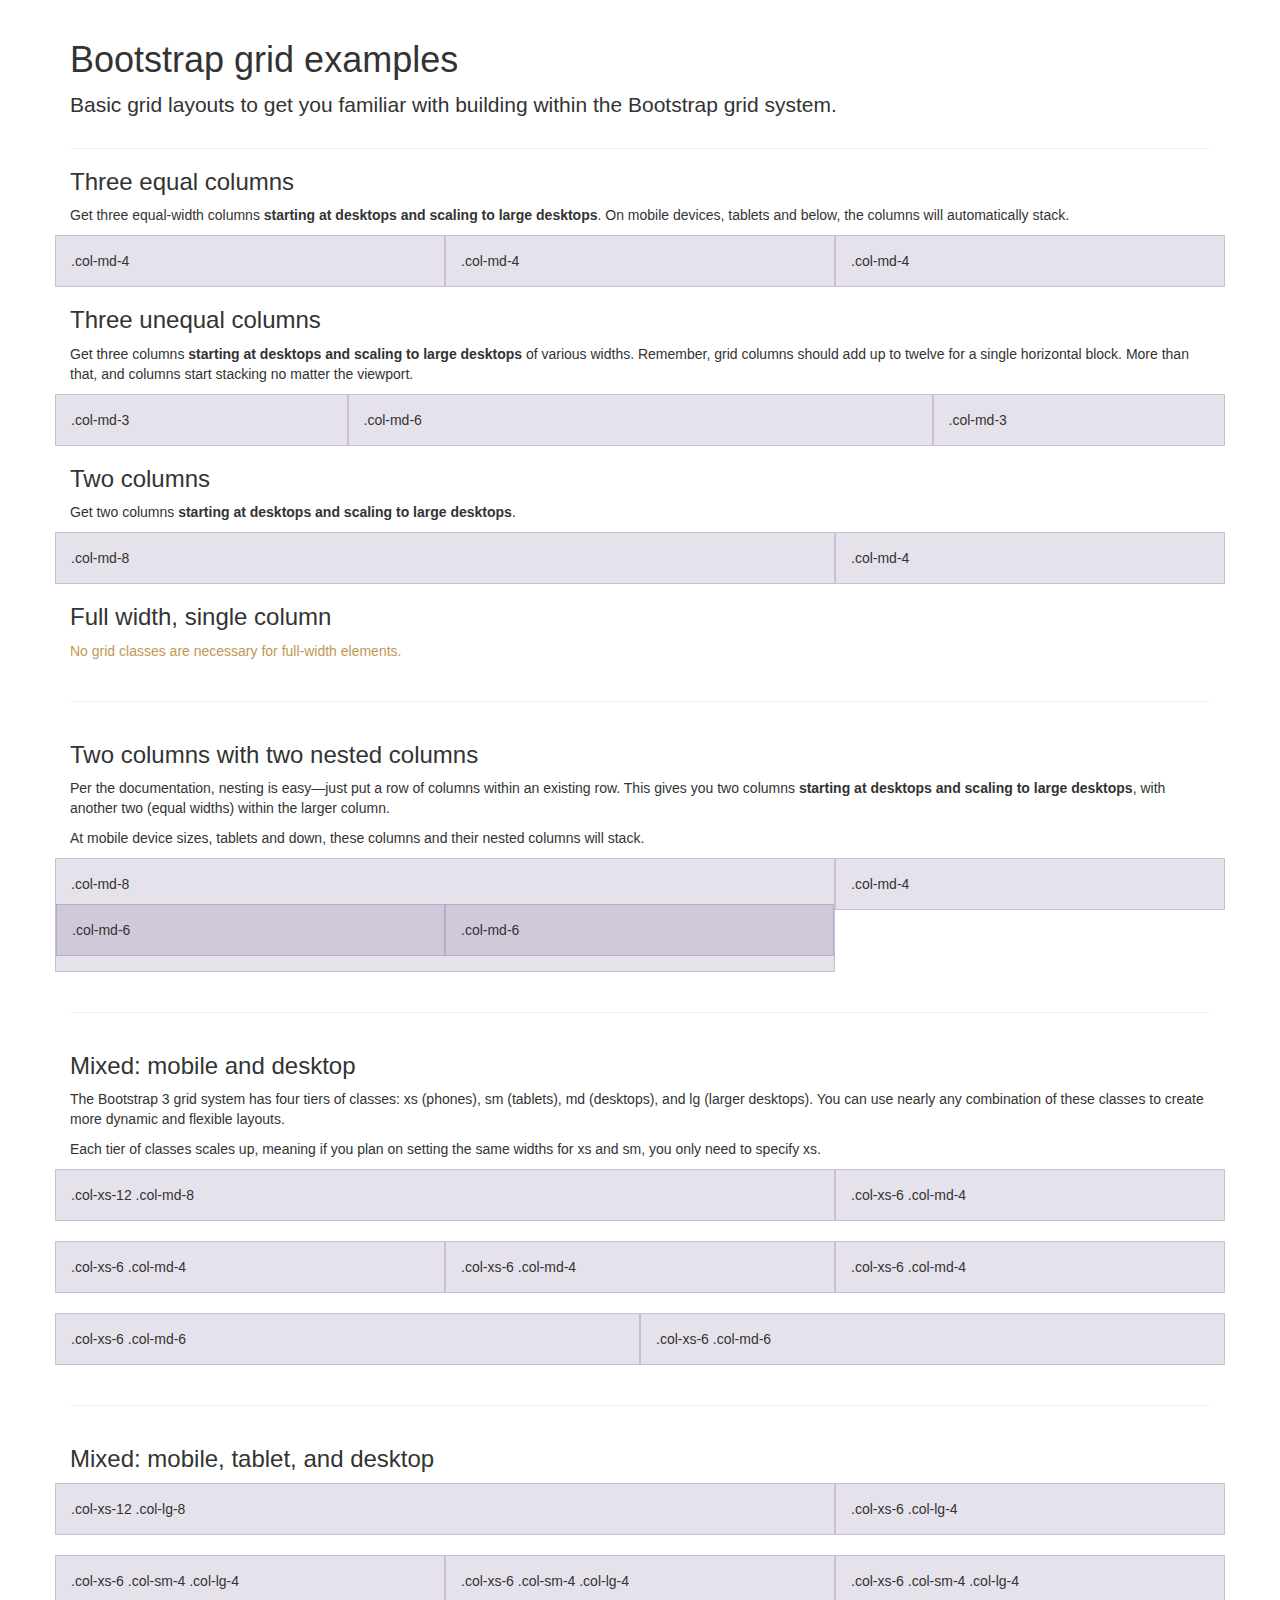
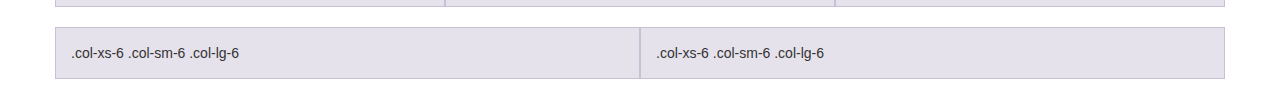
<file: src/vendor/bootstrap-3.0.0/examples/grid/index.html>
<!DOCTYPE html>
<html lang="en">
  <head>
    <meta charset="utf-8">
    <meta name="viewport" content="width=device-width, initial-scale=1.0">
    <meta name="description" content="">
    <meta name="author" content="">
    <link rel="shortcut icon" href="../../assets/ico/favicon.png">

    <title>Grid Template for Bootstrap</title>

    <!-- Bootstrap core CSS -->
    <link href="../../dist/css/bootstrap.css" rel="stylesheet">

    <!-- Custom styles for this template -->
    <link href="grid.css" rel="stylesheet">

    <!-- HTML5 shim and Respond.js IE8 support of HTML5 elements and media queries -->
    <!--[if lt IE 9]>
      <script src="../../assets/js/html5shiv.js"></script>
      <script src="../../assets/js/respond.min.js"></script>
    <![endif]-->
  </head>

  <body>
    <div class="container">

      <div class="page-header">
        <h1>Bootstrap grid examples</h1>
        <p class="lead">Basic grid layouts to get you familiar with building within the Bootstrap grid system.</p>
      </div>

      <h3>Three equal columns</h3>
      <p>Get three equal-width columns <strong>starting at desktops and scaling to large desktops</strong>. On mobile devices, tablets and below, the columns will automatically stack.</p>
      <div class="row">
        <div class="col-md-4">.col-md-4</div>
        <div class="col-md-4">.col-md-4</div>
        <div class="col-md-4">.col-md-4</div>
      </div>

      <h3>Three unequal columns</h3>
      <p>Get three columns <strong>starting at desktops and scaling to large desktops</strong> of various widths. Remember, grid columns should add up to twelve for a single horizontal block. More than that, and columns start stacking no matter the viewport.</p>
      <div class="row">
        <div class="col-md-3">.col-md-3</div>
        <div class="col-md-6">.col-md-6</div>
        <div class="col-md-3">.col-md-3</div>
      </div>

      <h3>Two columns</h3>
      <p>Get two columns <strong>starting at desktops and scaling to large desktops</strong>.</p>
      <div class="row">
        <div class="col-md-8">.col-md-8</div>
        <div class="col-md-4">.col-md-4</div>
      </div>

      <h3>Full width, single column</h3>
      <p class="text-warning">No grid classes are necessary for full-width elements.</p>

      <hr>

      <h3>Two columns with two nested columns</h3>
      <p>Per the documentation, nesting is easy—just put a row of columns within an existing row. This gives you two columns <strong>starting at desktops and scaling to large desktops</strong>, with another two (equal widths) within the larger column.</p>
      <p>At mobile device sizes, tablets and down, these columns and their nested columns will stack.</p>
      <div class="row">
        <div class="col-md-8">
          .col-md-8
          <div class="row">
            <div class="col-md-6">.col-md-6</div>
            <div class="col-md-6">.col-md-6</div>
          </div>
        </div>
        <div class="col-md-4">.col-md-4</div>
      </div>

      <hr>

      <h3>Mixed: mobile and desktop</h3>
      <p>The Bootstrap 3 grid system has four tiers of classes: xs (phones), sm (tablets), md (desktops), and lg (larger desktops). You can use nearly any combination of these classes to create more dynamic and flexible layouts.</p>
      <p>Each tier of classes scales up, meaning if you plan on setting the same widths for xs and sm, you only need to specify xs.</p>
      <div class="row">
        <div class="col-xs-12 col-md-8">.col-xs-12 .col-md-8</div>
        <div class="col-xs-6 col-md-4">.col-xs-6 .col-md-4</div>
      </div>
      <div class="row">
        <div class="col-xs-6 col-md-4">.col-xs-6 .col-md-4</div>
        <div class="col-xs-6 col-md-4">.col-xs-6 .col-md-4</div>
        <div class="col-xs-6 col-md-4">.col-xs-6 .col-md-4</div>
      </div>
      <div class="row">
        <div class="col-xs-6 col-md-6">.col-xs-6 .col-md-6</div>
        <div class="col-xs-6 col-md-6">.col-xs-6 .col-md-6</div>
      </div>

      <hr>

      <h3>Mixed: mobile, tablet, and desktop</h3>
      <p></p>
      <div class="row">
        <div class="col-xs-12 col-sm-8 col-lg-8">.col-xs-12 .col-lg-8</div>
        <div class="col-xs-6 col-sm-4 col-lg-4">.col-xs-6 .col-lg-4</div>
      </div>
      <div class="row">
        <div class="col-xs-6 col-sm-4 col-lg-4">.col-xs-6 .col-sm-4 .col-lg-4</div>
        <div class="col-xs-6 col-sm-4 col-lg-4">.col-xs-6 .col-sm-4 .col-lg-4</div>
        <div class="col-xs-6 col-sm-4 col-lg-4">.col-xs-6 .col-sm-4 .col-lg-4</div>
      </div>
      <div class="row">
        <div class="col-xs-6 col-sm-6 col-lg-6">.col-xs-6 .col-sm-6 .col-lg-6</div>
        <div class="col-xs-6 col-sm-6 col-lg-6">.col-xs-6 .col-sm-6 .col-lg-6</div>
      </div>

    </div> <!-- /container -->


    <!-- Bootstrap core JavaScript
    ================================================== -->
    <!-- Placed at the end of the document so the pages load faster -->
  </body>
</html>
</file>
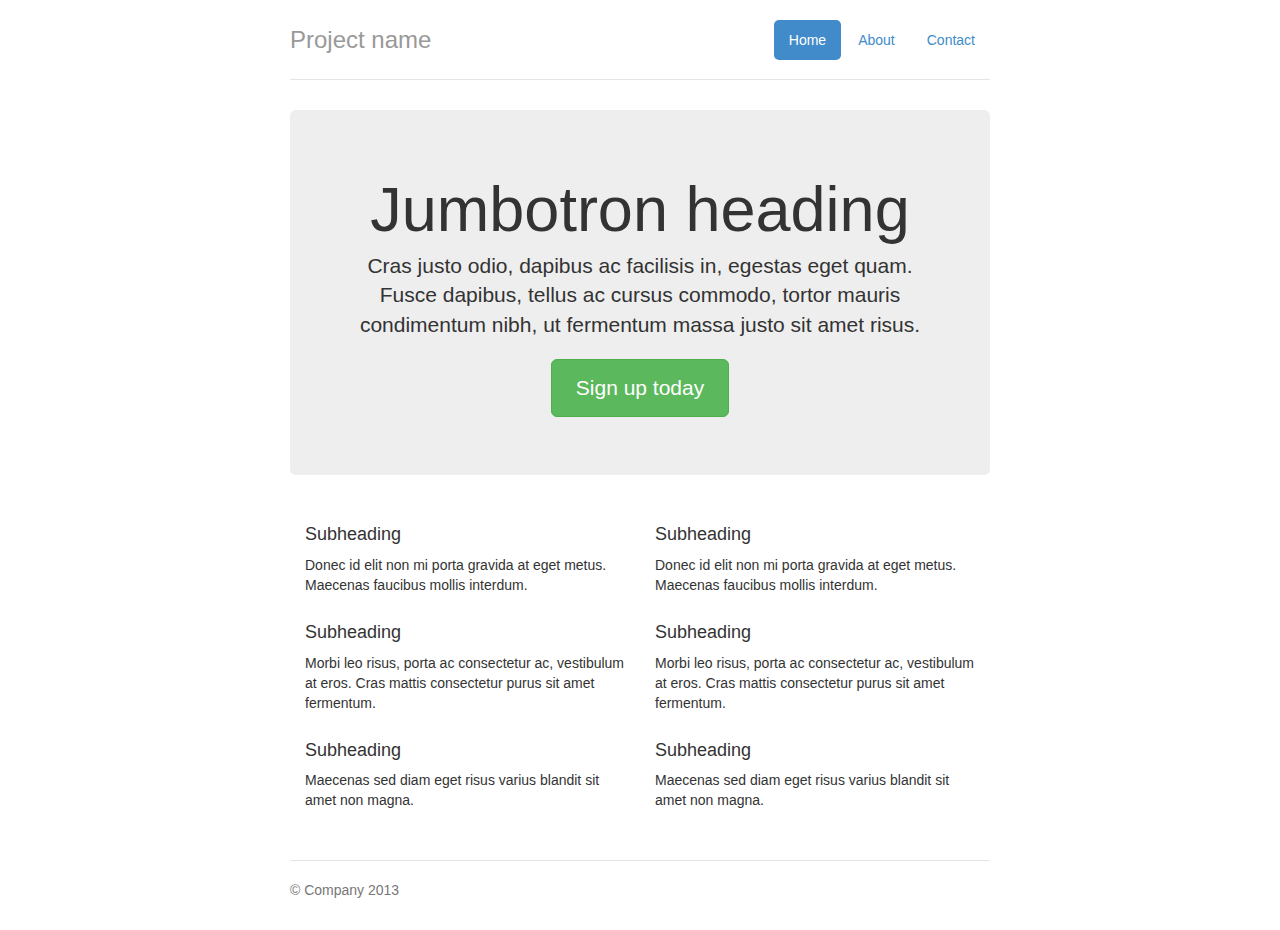
<file: src/vendor/bootstrap-3.0.0/examples/jumbotron-narrow/index.html>
<!DOCTYPE html>
<html lang="en">
  <head>
    <meta charset="utf-8">
    <meta name="viewport" content="width=device-width, initial-scale=1.0">
    <meta name="description" content="">
    <meta name="author" content="">
    <link rel="shortcut icon" href="../../assets/ico/favicon.png">

    <title>Narrow Jumbotron Template for Bootstrap</title>

    <!-- Bootstrap core CSS -->
    <link href="../../dist/css/bootstrap.css" rel="stylesheet">

    <!-- Custom styles for this template -->
    <link href="jumbotron-narrow.css" rel="stylesheet">

    <!-- HTML5 shim and Respond.js IE8 support of HTML5 elements and media queries -->
    <!--[if lt IE 9]>
      <script src="../../assets/js/html5shiv.js"></script>
      <script src="../../assets/js/respond.min.js"></script>
    <![endif]-->
  </head>

  <body>

    <div class="container">
      <div class="header">
        <ul class="nav nav-pills pull-right">
          <li class="active"><a href="#">Home</a></li>
          <li><a href="#">About</a></li>
          <li><a href="#">Contact</a></li>
        </ul>
        <h3 class="text-muted">Project name</h3>
      </div>

      <div class="jumbotron">
        <h1>Jumbotron heading</h1>
        <p class="lead">Cras justo odio, dapibus ac facilisis in, egestas eget quam. Fusce dapibus, tellus ac cursus commodo, tortor mauris condimentum nibh, ut fermentum massa justo sit amet risus.</p>
        <p><a class="btn btn-lg btn-success" href="#">Sign up today</a></p>
      </div>

      <div class="row marketing">
        <div class="col-lg-6">
          <h4>Subheading</h4>
          <p>Donec id elit non mi porta gravida at eget metus. Maecenas faucibus mollis interdum.</p>

          <h4>Subheading</h4>
          <p>Morbi leo risus, porta ac consectetur ac, vestibulum at eros. Cras mattis consectetur purus sit amet fermentum.</p>

          <h4>Subheading</h4>
          <p>Maecenas sed diam eget risus varius blandit sit amet non magna.</p>
        </div>

        <div class="col-lg-6">
          <h4>Subheading</h4>
          <p>Donec id elit non mi porta gravida at eget metus. Maecenas faucibus mollis interdum.</p>

          <h4>Subheading</h4>
          <p>Morbi leo risus, porta ac consectetur ac, vestibulum at eros. Cras mattis consectetur purus sit amet fermentum.</p>

          <h4>Subheading</h4>
          <p>Maecenas sed diam eget risus varius blandit sit amet non magna.</p>
        </div>
      </div>

      <div class="footer">
        <p>&copy; Company 2013</p>
      </div>

    </div> <!-- /container -->


    <!-- Bootstrap core JavaScript
    ================================================== -->
    <!-- Placed at the end of the document so the pages load faster -->
  </body>
</html>
</file>
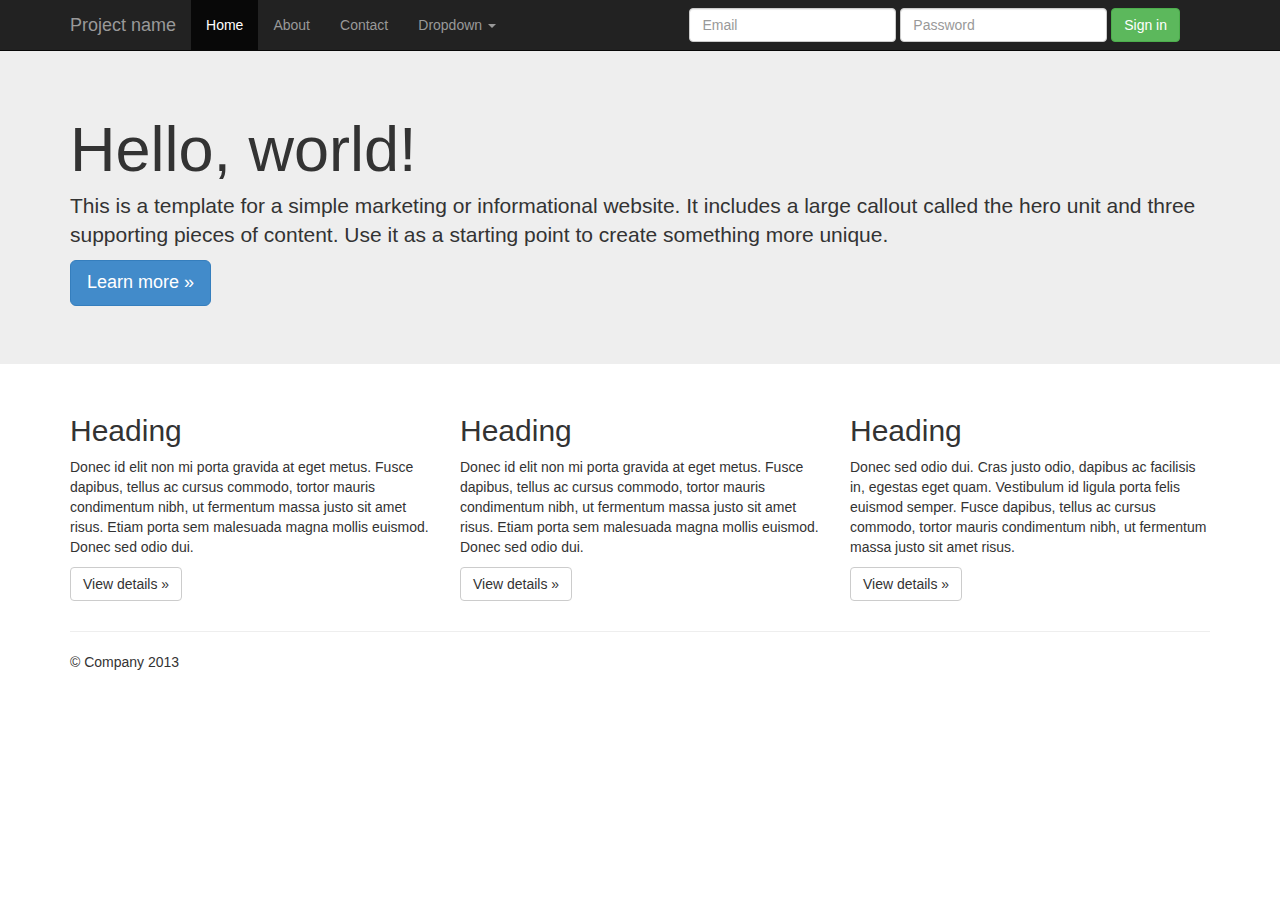
<file: src/vendor/bootstrap-3.0.0/examples/jumbotron/index.html>
<!DOCTYPE html>
<html lang="en">
  <head>
    <meta charset="utf-8">
    <meta name="viewport" content="width=device-width, initial-scale=1.0">
    <meta name="description" content="">
    <meta name="author" content="">
    <link rel="shortcut icon" href="../../assets/ico/favicon.png">

    <title>Jumbotron Template for Bootstrap</title>

    <!-- Bootstrap core CSS -->
    <link href="../../dist/css/bootstrap.css" rel="stylesheet">

    <!-- Custom styles for this template -->
    <link href="jumbotron.css" rel="stylesheet">

    <!-- HTML5 shim and Respond.js IE8 support of HTML5 elements and media queries -->
    <!--[if lt IE 9]>
      <script src="../../assets/js/html5shiv.js"></script>
      <script src="../../assets/js/respond.min.js"></script>
    <![endif]-->
  </head>

  <body>

    <div class="navbar navbar-inverse navbar-fixed-top">
      <div class="container">
        <div class="navbar-header">
          <button type="button" class="navbar-toggle" data-toggle="collapse" data-target=".navbar-collapse">
            <span class="icon-bar"></span>
            <span class="icon-bar"></span>
            <span class="icon-bar"></span>
          </button>
          <a class="navbar-brand" href="#">Project name</a>
        </div>
        <div class="navbar-collapse collapse">
          <ul class="nav navbar-nav">
            <li class="active"><a href="#">Home</a></li>
            <li><a href="#about">About</a></li>
            <li><a href="#contact">Contact</a></li>
            <li class="dropdown">
              <a href="#" class="dropdown-toggle" data-toggle="dropdown">Dropdown <b class="caret"></b></a>
              <ul class="dropdown-menu">
                <li><a href="#">Action</a></li>
                <li><a href="#">Another action</a></li>
                <li><a href="#">Something else here</a></li>
                <li class="divider"></li>
                <li class="dropdown-header">Nav header</li>
                <li><a href="#">Separated link</a></li>
                <li><a href="#">One more separated link</a></li>
              </ul>
            </li>
          </ul>
          <form class="navbar-form navbar-right">
            <div class="form-group">
              <input type="text" placeholder="Email" class="form-control">
            </div>
            <div class="form-group">
              <input type="password" placeholder="Password" class="form-control">
            </div>
            <button type="submit" class="btn btn-success">Sign in</button>
          </form>
        </div><!--/.navbar-collapse -->
      </div>
    </div>

    <!-- Main jumbotron for a primary marketing message or call to action -->
    <div class="jumbotron">
      <div class="container">
        <h1>Hello, world!</h1>
        <p>This is a template for a simple marketing or informational website. It includes a large callout called the hero unit and three supporting pieces of content. Use it as a starting point to create something more unique.</p>
        <p><a class="btn btn-primary btn-lg">Learn more &raquo;</a></p>
      </div>
    </div>

    <div class="container">
      <!-- Example row of columns -->
      <div class="row">
        <div class="col-lg-4">
          <h2>Heading</h2>
          <p>Donec id elit non mi porta gravida at eget metus. Fusce dapibus, tellus ac cursus commodo, tortor mauris condimentum nibh, ut fermentum massa justo sit amet risus. Etiam porta sem malesuada magna mollis euismod. Donec sed odio dui. </p>
          <p><a class="btn btn-default" href="#">View details &raquo;</a></p>
        </div>
        <div class="col-lg-4">
          <h2>Heading</h2>
          <p>Donec id elit non mi porta gravida at eget metus. Fusce dapibus, tellus ac cursus commodo, tortor mauris condimentum nibh, ut fermentum massa justo sit amet risus. Etiam porta sem malesuada magna mollis euismod. Donec sed odio dui. </p>
          <p><a class="btn btn-default" href="#">View details &raquo;</a></p>
       </div>
        <div class="col-lg-4">
          <h2>Heading</h2>
          <p>Donec sed odio dui. Cras justo odio, dapibus ac facilisis in, egestas eget quam. Vestibulum id ligula porta felis euismod semper. Fusce dapibus, tellus ac cursus commodo, tortor mauris condimentum nibh, ut fermentum massa justo sit amet risus.</p>
          <p><a class="btn btn-default" href="#">View details &raquo;</a></p>
        </div>
      </div>

      <hr>

      <footer>
        <p>&copy; Company 2013</p>
      </footer>
    </div> <!-- /container -->


    <!-- Bootstrap core JavaScript
    ================================================== -->
    <!-- Placed at the end of the document so the pages load faster -->
    <script src="../../assets/js/jquery.js"></script>
    <script src="../../dist/js/bootstrap.min.js"></script>
  </body>
</html>
</file>
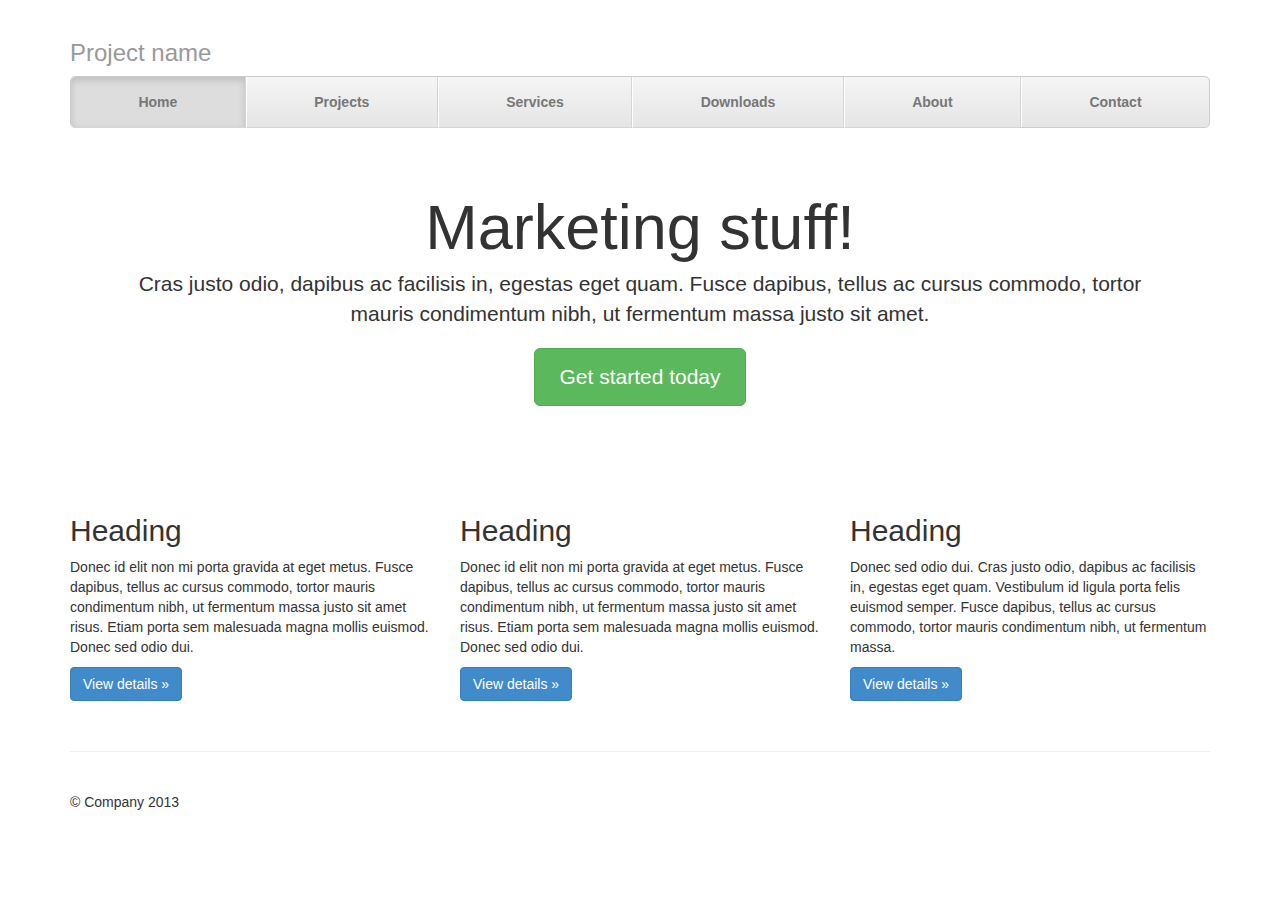
<file: src/vendor/bootstrap-3.0.0/examples/justified-nav/index.html>
<!DOCTYPE html>
<html lang="en">
  <head>
    <meta charset="utf-8">
    <meta name="viewport" content="width=device-width, initial-scale=1.0">
    <meta name="description" content="">
    <meta name="author" content="">
    <link rel="shortcut icon" href="../../assets/ico/favicon.png">

    <title>Justified Nav Template for Bootstrap</title>

    <!-- Bootstrap core CSS -->
    <link href="../../dist/css/bootstrap.css" rel="stylesheet">

    <!-- Custom styles for this template -->
    <link href="justified-nav.css" rel="stylesheet">

    <!-- HTML5 shim and Respond.js IE8 support of HTML5 elements and media queries -->
    <!--[if lt IE 9]>
      <script src="../../assets/js/html5shiv.js"></script>
      <script src="../../assets/js/respond.min.js"></script>
    <![endif]-->
  </head>

  <body>

    <div class="container">

      <div class="masthead">
        <h3 class="text-muted">Project name</h3>
        <ul class="nav nav-justified">
          <li class="active"><a href="#">Home</a></li>
          <li><a href="#">Projects</a></li>
          <li><a href="#">Services</a></li>
          <li><a href="#">Downloads</a></li>
          <li><a href="#">About</a></li>
          <li><a href="#">Contact</a></li>
        </ul>
      </div>

      <!-- Jumbotron -->
      <div class="jumbotron">
        <h1>Marketing stuff!</h1>
        <p class="lead">Cras justo odio, dapibus ac facilisis in, egestas eget quam. Fusce dapibus, tellus ac cursus commodo, tortor mauris condimentum nibh, ut fermentum massa justo sit amet.</p>
        <p><a class="btn btn-lg btn-success" href="#">Get started today</a></p>
      </div>

      <!-- Example row of columns -->
      <div class="row">
        <div class="col-lg-4">
          <h2>Heading</h2>
          <p>Donec id elit non mi porta gravida at eget metus. Fusce dapibus, tellus ac cursus commodo, tortor mauris condimentum nibh, ut fermentum massa justo sit amet risus. Etiam porta sem malesuada magna mollis euismod. Donec sed odio dui. </p>
          <p><a class="btn btn-primary" href="#">View details &raquo;</a></p>
        </div>
        <div class="col-lg-4">
          <h2>Heading</h2>
          <p>Donec id elit non mi porta gravida at eget metus. Fusce dapibus, tellus ac cursus commodo, tortor mauris condimentum nibh, ut fermentum massa justo sit amet risus. Etiam porta sem malesuada magna mollis euismod. Donec sed odio dui. </p>
          <p><a class="btn btn-primary" href="#">View details &raquo;</a></p>
       </div>
        <div class="col-lg-4">
          <h2>Heading</h2>
          <p>Donec sed odio dui. Cras justo odio, dapibus ac facilisis in, egestas eget quam. Vestibulum id ligula porta felis euismod semper. Fusce dapibus, tellus ac cursus commodo, tortor mauris condimentum nibh, ut fermentum massa.</p>
          <p><a class="btn btn-primary" href="#">View details &raquo;</a></p>
        </div>
      </div>

      <!-- Site footer -->
      <div class="footer">
        <p>&copy; Company 2013</p>
      </div>

    </div> <!-- /container -->


    <!-- Bootstrap core JavaScript
    ================================================== -->
    <!-- Placed at the end of the document so the pages load faster -->
  </body>
</html>
</file>
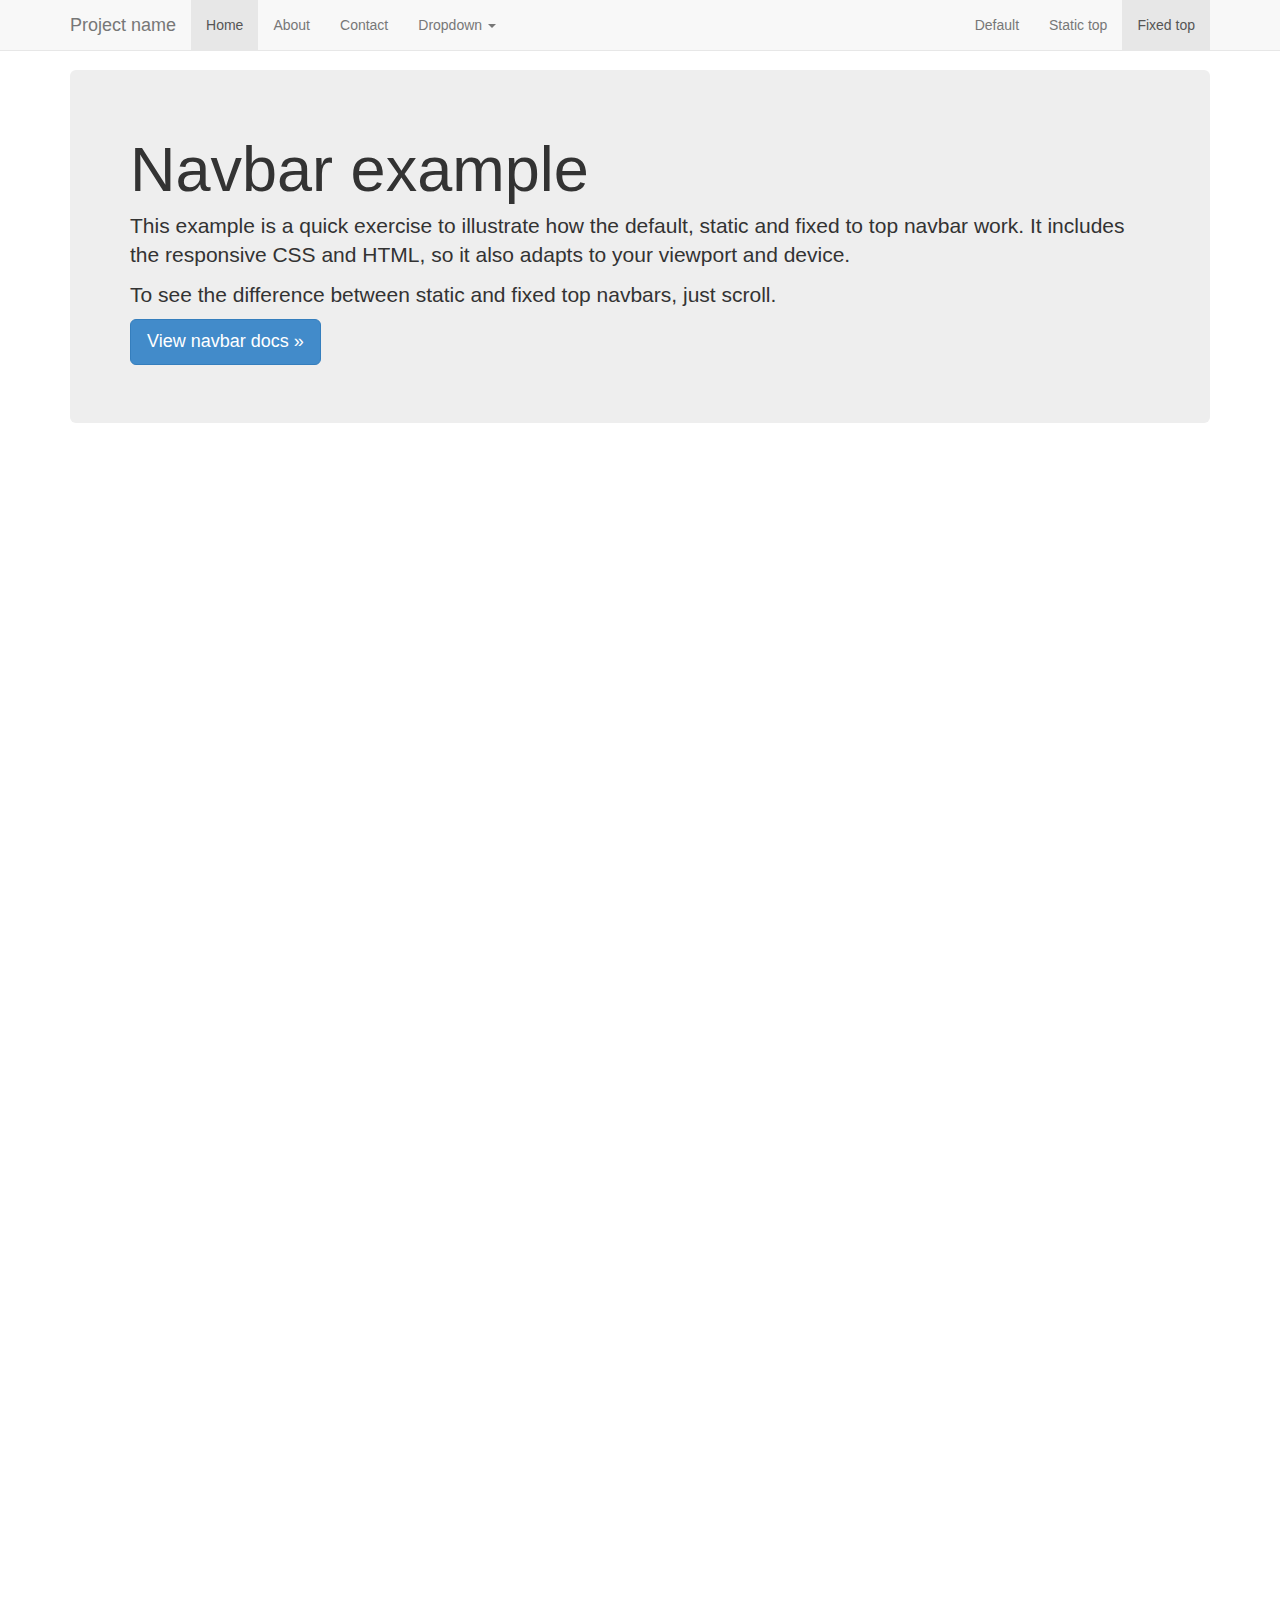
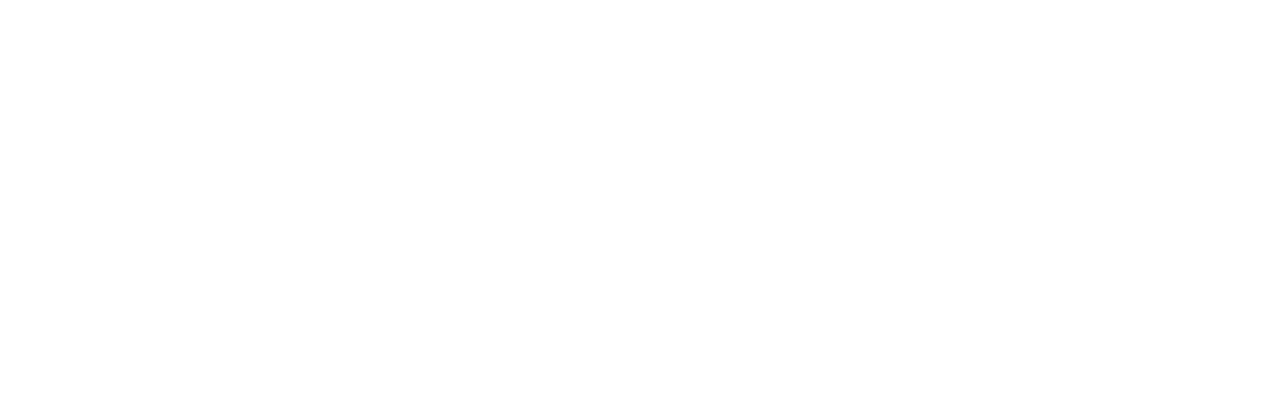
<file: src/vendor/bootstrap-3.0.0/examples/navbar-fixed-top/index.html>
<!DOCTYPE html>
<html lang="en">
  <head>
    <meta charset="utf-8">
    <meta name="viewport" content="width=device-width, initial-scale=1.0">
    <meta name="description" content="">
    <meta name="author" content="">
    <link rel="shortcut icon" href="../../assets/ico/favicon.png">

    <title>Fixed Top Navbar Example for Bootstrap</title>

    <!-- Bootstrap core CSS -->
    <link href="../../dist/css/bootstrap.css" rel="stylesheet">

    <!-- Custom styles for this template -->
    <link href="navbar-fixed-top.css" rel="stylesheet">

    <!-- HTML5 shim and Respond.js IE8 support of HTML5 elements and media queries -->
    <!--[if lt IE 9]>
      <script src="../../assets/js/html5shiv.js"></script>
      <script src="../../assets/js/respond.min.js"></script>
    <![endif]-->
  </head>

  <body>

    <!-- Fixed navbar -->
    <div class="navbar navbar-default navbar-fixed-top">
      <div class="container">
        <div class="navbar-header">
          <button type="button" class="navbar-toggle" data-toggle="collapse" data-target=".navbar-collapse">
            <span class="icon-bar"></span>
            <span class="icon-bar"></span>
            <span class="icon-bar"></span>
          </button>
          <a class="navbar-brand" href="#">Project name</a>
        </div>
        <div class="navbar-collapse collapse">
          <ul class="nav navbar-nav">
            <li class="active"><a href="#">Home</a></li>
            <li><a href="#about">About</a></li>
            <li><a href="#contact">Contact</a></li>
            <li class="dropdown">
              <a href="#" class="dropdown-toggle" data-toggle="dropdown">Dropdown <b class="caret"></b></a>
              <ul class="dropdown-menu">
                <li><a href="#">Action</a></li>
                <li><a href="#">Another action</a></li>
                <li><a href="#">Something else here</a></li>
                <li class="divider"></li>
                <li class="dropdown-header">Nav header</li>
                <li><a href="#">Separated link</a></li>
                <li><a href="#">One more separated link</a></li>
              </ul>
            </li>
          </ul>
          <ul class="nav navbar-nav navbar-right">
            <li><a href="../navbar/">Default</a></li>
            <li><a href="../navbar-static-top/">Static top</a></li>
            <li class="active"><a href="./">Fixed top</a></li>
          </ul>
        </div><!--/.nav-collapse -->
      </div>
    </div>

    <div class="container">

      <!-- Main component for a primary marketing message or call to action -->
      <div class="jumbotron">
        <h1>Navbar example</h1>
        <p>This example is a quick exercise to illustrate how the default, static and fixed to top navbar work. It includes the responsive CSS and HTML, so it also adapts to your viewport and device.</p>
        <p>To see the difference between static and fixed top navbars, just scroll.</p>
        <p>
          <a class="btn btn-lg btn-primary" href="../../components/#navbar">View navbar docs &raquo;</a>
        </p>
      </div>

    </div> <!-- /container -->


    <!-- Bootstrap core JavaScript
    ================================================== -->
    <!-- Placed at the end of the document so the pages load faster -->
    <script src="../../assets/js/jquery.js"></script>
    <script src="../../dist/js/bootstrap.min.js"></script>
  </body>
</html>
</file>
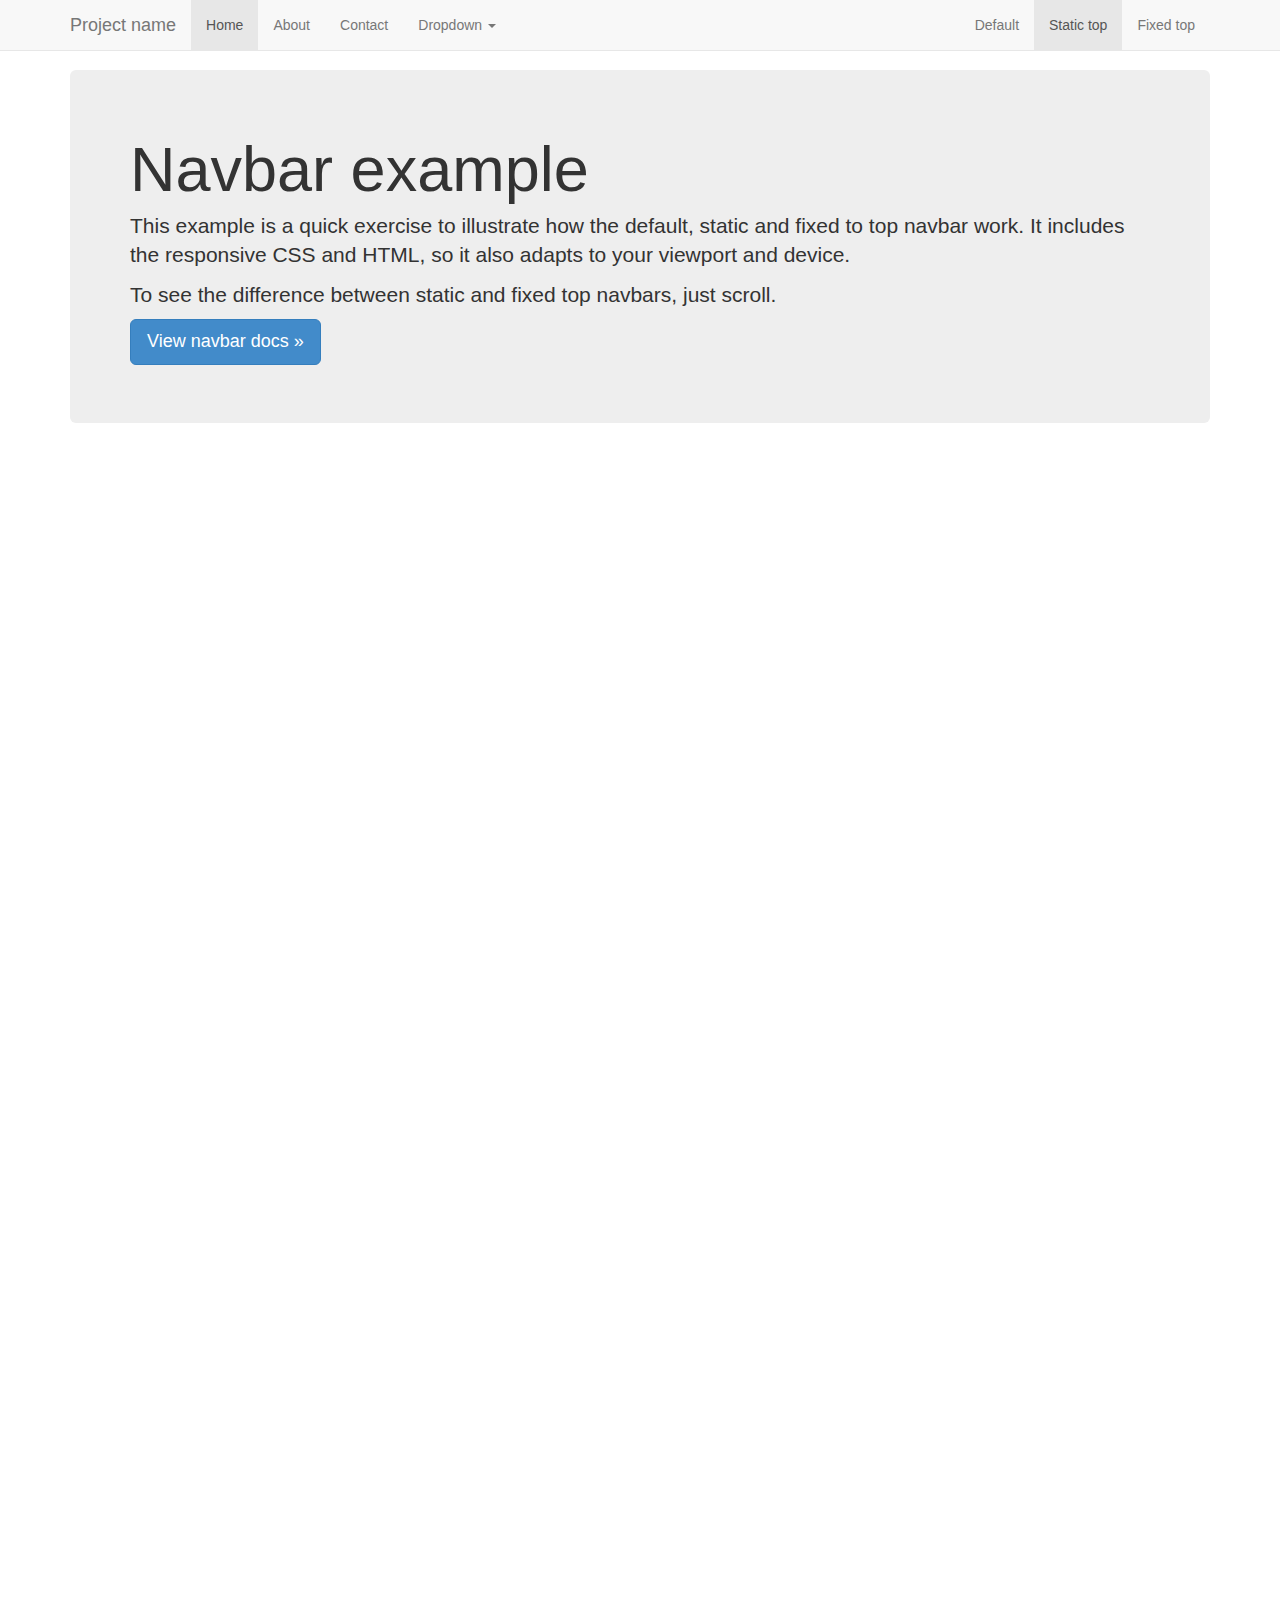
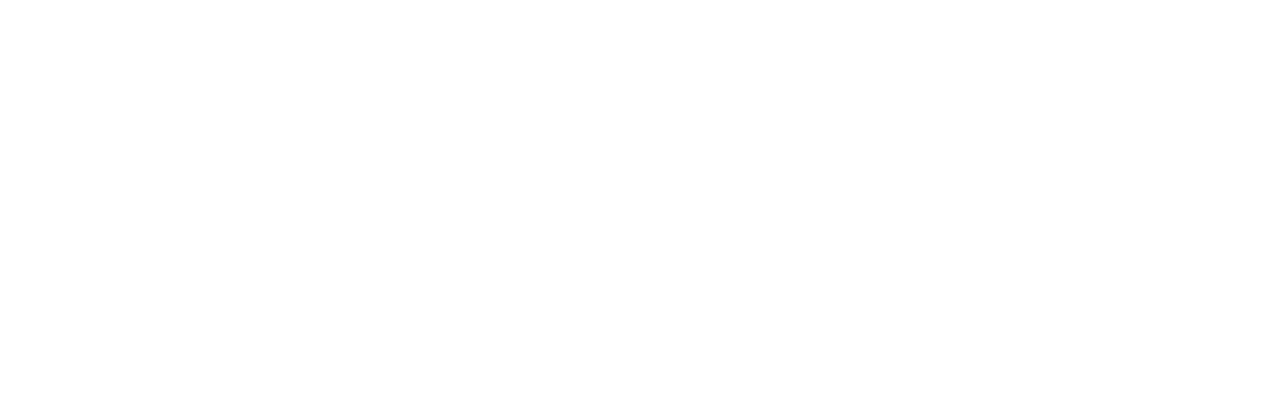
<file: src/vendor/bootstrap-3.0.0/examples/navbar-static-top/index.html>
<!DOCTYPE html>
<html lang="en">
  <head>
    <meta charset="utf-8">
    <meta name="viewport" content="width=device-width, initial-scale=1.0">
    <meta name="description" content="">
    <meta name="author" content="">
    <link rel="shortcut icon" href="../../assets/ico/favicon.png">

    <title>Static Top Navbar Example for Bootstrap</title>

    <!-- Bootstrap core CSS -->
    <link href="../../dist/css/bootstrap.css" rel="stylesheet">

    <!-- Custom styles for this template -->
    <link href="navbar-static-top.css" rel="stylesheet">

    <!-- HTML5 shim and Respond.js IE8 support of HTML5 elements and media queries -->
    <!--[if lt IE 9]>
      <script src="../../assets/js/html5shiv.js"></script>
      <script src="../../assets/js/respond.min.js"></script>
    <![endif]-->
  </head>

  <body>

    <!-- Static navbar -->
    <div class="navbar navbar-default navbar-static-top">
      <div class="container">
        <div class="navbar-header">
          <button type="button" class="navbar-toggle" data-toggle="collapse" data-target=".navbar-collapse">
            <span class="icon-bar"></span>
            <span class="icon-bar"></span>
            <span class="icon-bar"></span>
          </button>
          <a class="navbar-brand" href="#">Project name</a>
        </div>
        <div class="navbar-collapse collapse">
          <ul class="nav navbar-nav">
            <li class="active"><a href="#">Home</a></li>
            <li><a href="#about">About</a></li>
            <li><a href="#contact">Contact</a></li>
            <li class="dropdown">
              <a href="#" class="dropdown-toggle" data-toggle="dropdown">Dropdown <b class="caret"></b></a>
              <ul class="dropdown-menu">
                <li><a href="#">Action</a></li>
                <li><a href="#">Another action</a></li>
                <li><a href="#">Something else here</a></li>
                <li class="divider"></li>
                <li class="dropdown-header">Nav header</li>
                <li><a href="#">Separated link</a></li>
                <li><a href="#">One more separated link</a></li>
              </ul>
            </li>
          </ul>
          <ul class="nav navbar-nav navbar-right">
            <li><a href="../navbar/">Default</a></li>
            <li class="active"><a href="./">Static top</a></li>
            <li><a href="../navbar-fixed-top/">Fixed top</a></li>
          </ul>
        </div><!--/.nav-collapse -->
      </div>
    </div>


    <div class="container">

      <!-- Main component for a primary marketing message or call to action -->
      <div class="jumbotron">
        <h1>Navbar example</h1>
        <p>This example is a quick exercise to illustrate how the default, static and fixed to top navbar work. It includes the responsive CSS and HTML, so it also adapts to your viewport and device.</p>
        <p>To see the difference between static and fixed top navbars, just scroll.</p>
        <p>
          <a class="btn btn-lg btn-primary" href="../../components/#navbar">View navbar docs &raquo;</a>
        </p>
      </div>

    </div> <!-- /container -->


    <!-- Bootstrap core JavaScript
    ================================================== -->
    <!-- Placed at the end of the document so the pages load faster -->
    <script src="../../assets/js/jquery.js"></script>
    <script src="../../dist/js/bootstrap.min.js"></script>
  </body>
</html>
</file>
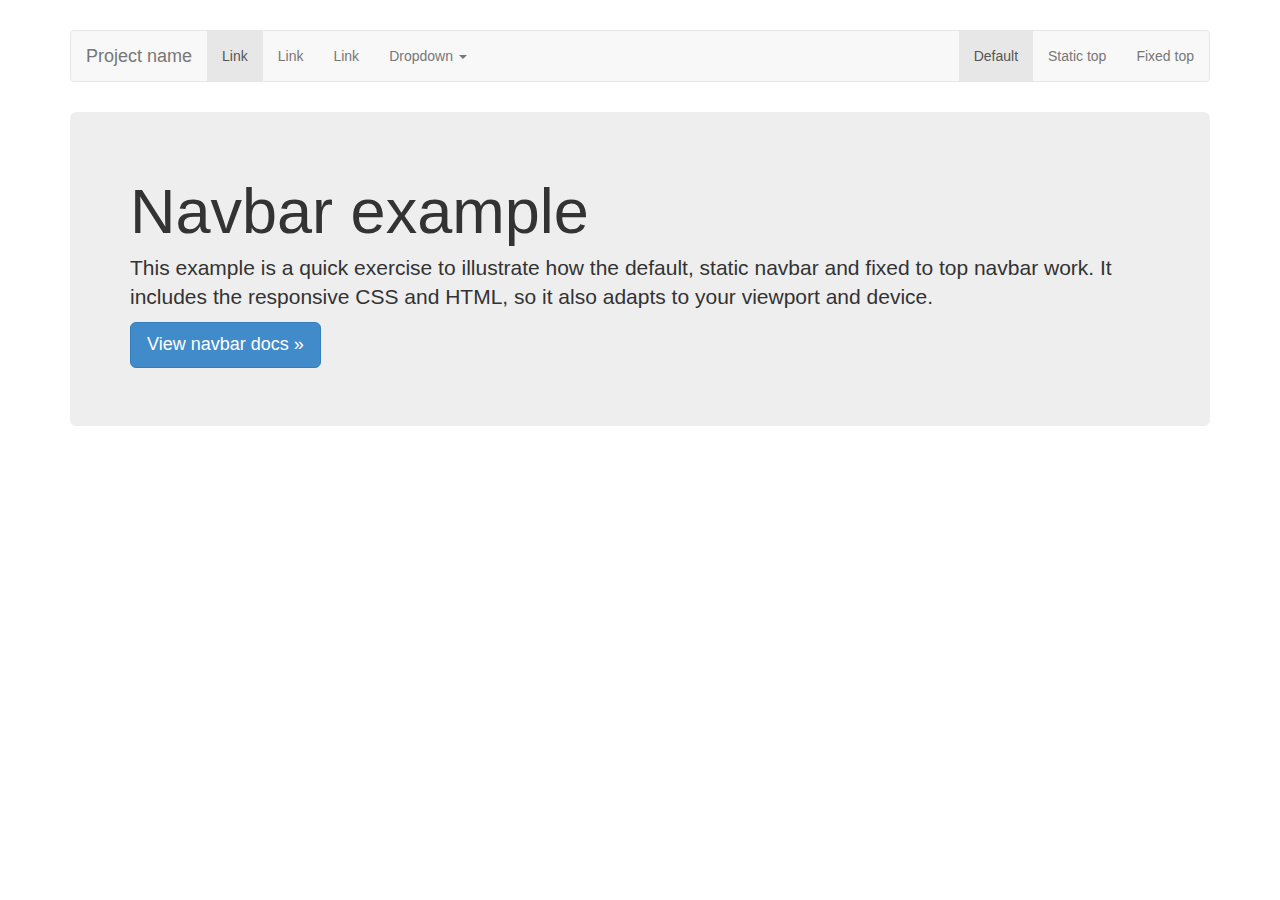
<file: src/vendor/bootstrap-3.0.0/examples/navbar/index.html>
<!DOCTYPE html>
<html lang="en">
  <head>
    <meta charset="utf-8">
    <meta name="viewport" content="width=device-width, initial-scale=1.0">
    <meta name="description" content="">
    <meta name="author" content="">
    <link rel="shortcut icon" href="../../assets/ico/favicon.png">

    <title>Navbar Template for Bootstrap</title>

    <!-- Bootstrap core CSS -->
    <link href="../../dist/css/bootstrap.css" rel="stylesheet">

    <!-- Custom styles for this template -->
    <link href="navbar.css" rel="stylesheet">

    <!-- HTML5 shim and Respond.js IE8 support of HTML5 elements and media queries -->
    <!--[if lt IE 9]>
      <script src="../../assets/js/html5shiv.js"></script>
      <script src="../../assets/js/respond.min.js"></script>
    <![endif]-->
  </head>

  <body>

    <div class="container">

      <!-- Static navbar -->
      <div class="navbar navbar-default">
        <div class="navbar-header">
          <button type="button" class="navbar-toggle" data-toggle="collapse" data-target=".navbar-collapse">
            <span class="icon-bar"></span>
            <span class="icon-bar"></span>
            <span class="icon-bar"></span>
          </button>
          <a class="navbar-brand" href="#">Project name</a>
        </div>
        <div class="navbar-collapse collapse">
          <ul class="nav navbar-nav">
            <li class="active"><a href="#">Link</a></li>
            <li><a href="#">Link</a></li>
            <li><a href="#">Link</a></li>
            <li class="dropdown">
              <a href="#" class="dropdown-toggle" data-toggle="dropdown">Dropdown <b class="caret"></b></a>
              <ul class="dropdown-menu">
                <li><a href="#">Action</a></li>
                <li><a href="#">Another action</a></li>
                <li><a href="#">Something else here</a></li>
                <li class="divider"></li>
                <li class="dropdown-header">Nav header</li>
                <li><a href="#">Separated link</a></li>
                <li><a href="#">One more separated link</a></li>
              </ul>
            </li>
          </ul>
          <ul class="nav navbar-nav navbar-right">
            <li class="active"><a href="./">Default</a></li>
            <li><a href="../navbar-static-top/">Static top</a></li>
            <li><a href="../navbar-fixed-top/">Fixed top</a></li>
          </ul>
        </div><!--/.nav-collapse -->
      </div>

      <!-- Main component for a primary marketing message or call to action -->
      <div class="jumbotron">
        <h1>Navbar example</h1>
        <p>This example is a quick exercise to illustrate how the default, static navbar and fixed to top navbar work. It includes the responsive CSS and HTML, so it also adapts to your viewport and device.</p>
        <p>
          <a class="btn btn-lg btn-primary" href="../../components/#navbar">View navbar docs &raquo;</a>
        </p>
      </div>

    </div> <!-- /container -->


    <!-- Bootstrap core JavaScript
    ================================================== -->
    <!-- Placed at the end of the document so the pages load faster -->
    <script src="../../assets/js/jquery.js"></script>
    <script src="../../dist/js/bootstrap.min.js"></script>
  </body>
</html>
</file>
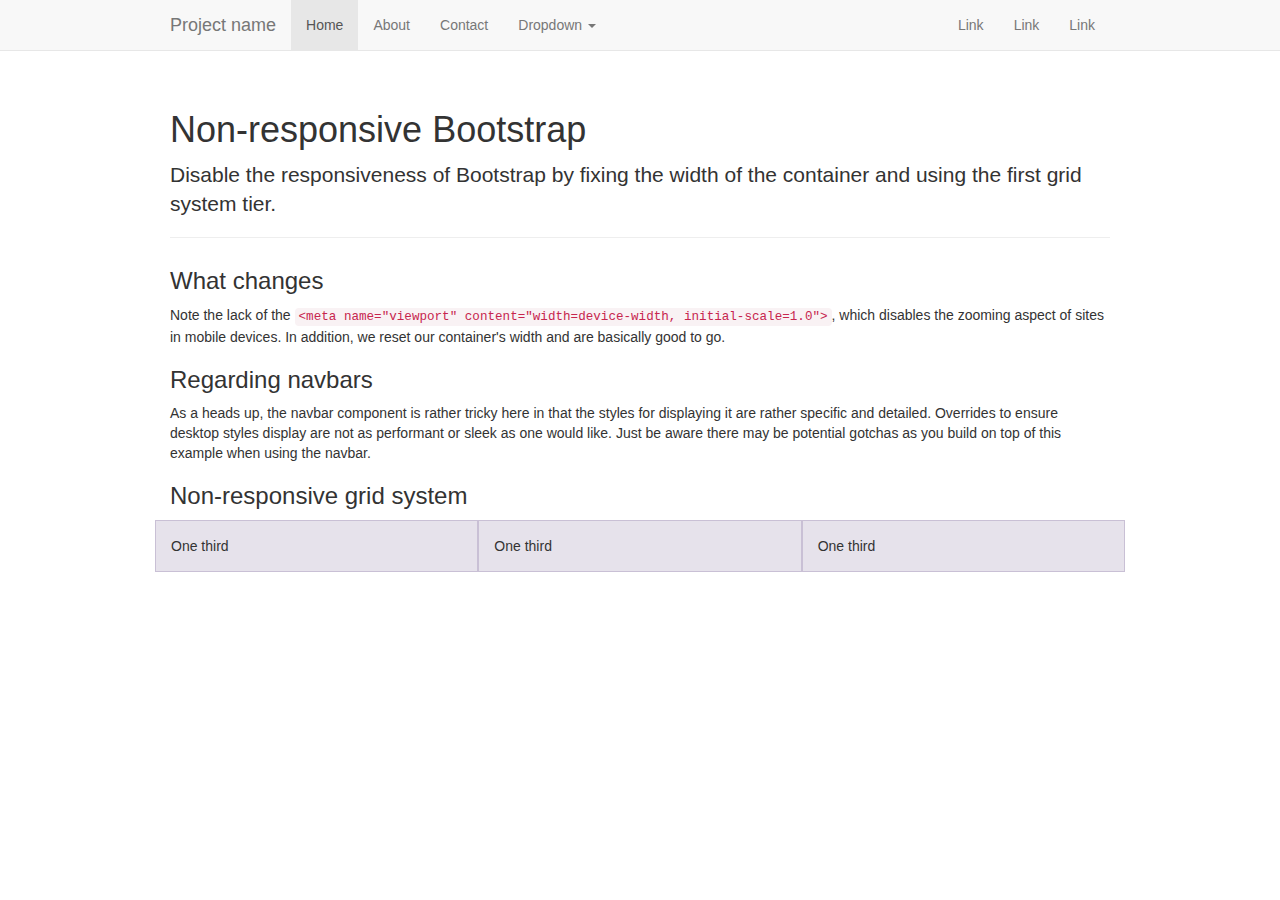
<file: src/vendor/bootstrap-3.0.0/examples/non-responsive/index.html>
<!DOCTYPE html>
<html lang="en">
  <head>
    <meta charset="utf-8">
    <meta name="description" content="">
    <meta name="author" content="">

    <!-- Note there is no responsive meta tag here -->

    <link rel="shortcut icon" href="../../assets/ico/favicon.png">

    <title>Non-responsive Template for Bootstrap</title>

    <!-- Bootstrap core CSS -->
    <link href="../../dist/css/bootstrap.css" rel="stylesheet">

    <!-- Custom styles for this template -->
    <link href="non-responsive.css" rel="stylesheet">

    <!-- HTML5 shim and Respond.js IE8 support of HTML5 elements and media queries -->
    <!--[if lt IE 9]>
      <script src="../../assets/js/html5shiv.js"></script>
      <script src="../../assets/js/respond.min.js"></script>
    <![endif]-->
  </head>

  <body>

    <!-- Fixed navbar -->
    <div class="navbar navbar-default navbar-fixed-top">
      <div class="container">
        <div class="navbar-header">
          <button type="button" class="navbar-toggle" data-toggle="collapse" data-target=".navbar-collapse">
            <span class="icon-bar"></span>
            <span class="icon-bar"></span>
            <span class="icon-bar"></span>
          </button>
          <a class="navbar-brand" href="#">Project name</a>
        </div>
        <div class="navbar-collapse collapse">
          <ul class="nav navbar-nav">
            <li class="active"><a href="#">Home</a></li>
            <li><a href="#about">About</a></li>
            <li><a href="#contact">Contact</a></li>
            <li class="dropdown">
              <a href="#" class="dropdown-toggle" data-toggle="dropdown">Dropdown <b class="caret"></b></a>
              <ul class="dropdown-menu">
                <li><a href="#">Action</a></li>
                <li><a href="#">Another action</a></li>
                <li><a href="#">Something else here</a></li>
                <li class="divider"></li>
                <li class="dropdown-header">Nav header</li>
                <li><a href="#">Separated link</a></li>
                <li><a href="#">One more separated link</a></li>
              </ul>
            </li>
          </ul>
          <ul class="nav navbar-nav navbar-right">
            <li><a href="#">Link</a></li>
            <li><a href="#">Link</a></li>
            <li><a href="#">Link</a></li>
          </ul>
        </div><!--/.nav-collapse -->
      </div>
    </div>

    <div class="container">

      <div class="page-header">
        <h1>Non-responsive Bootstrap</h1>
        <p class="lead">Disable the responsiveness of Bootstrap by fixing the width of the container and using the first grid system tier.</p>
      </div>

      <h3>What changes</h3>
      <p>Note the lack of the <code>&lt;meta name="viewport" content="width=device-width, initial-scale=1.0"&gt;</code>, which disables the zooming aspect of sites in mobile devices. In addition, we reset our container's width and are basically good to go.</p>

      <h3>Regarding navbars</h3>
      <p>As a heads up, the navbar component is rather tricky here in that the styles for displaying it are rather specific and detailed. Overrides to ensure desktop styles display are not as performant or sleek as one would like. Just be aware there may be potential gotchas as you build on top of this example when using the navbar.</p>

      <h3>Non-responsive grid system</h3>
      <div class="row">
        <div class="col-xs-4">One third</div>
        <div class="col-xs-4">One third</div>
        <div class="col-xs-4">One third</div>
      </div>

    </div> <!-- /container -->


    <!-- Bootstrap core JavaScript
    ================================================== -->
    <!-- Placed at the end of the document so the pages load faster -->
    <script src="../../assets/js/jquery.js"></script>
    <script src="../../dist/js/bootstrap.min.js"></script>
  </body>
</html>
</file>
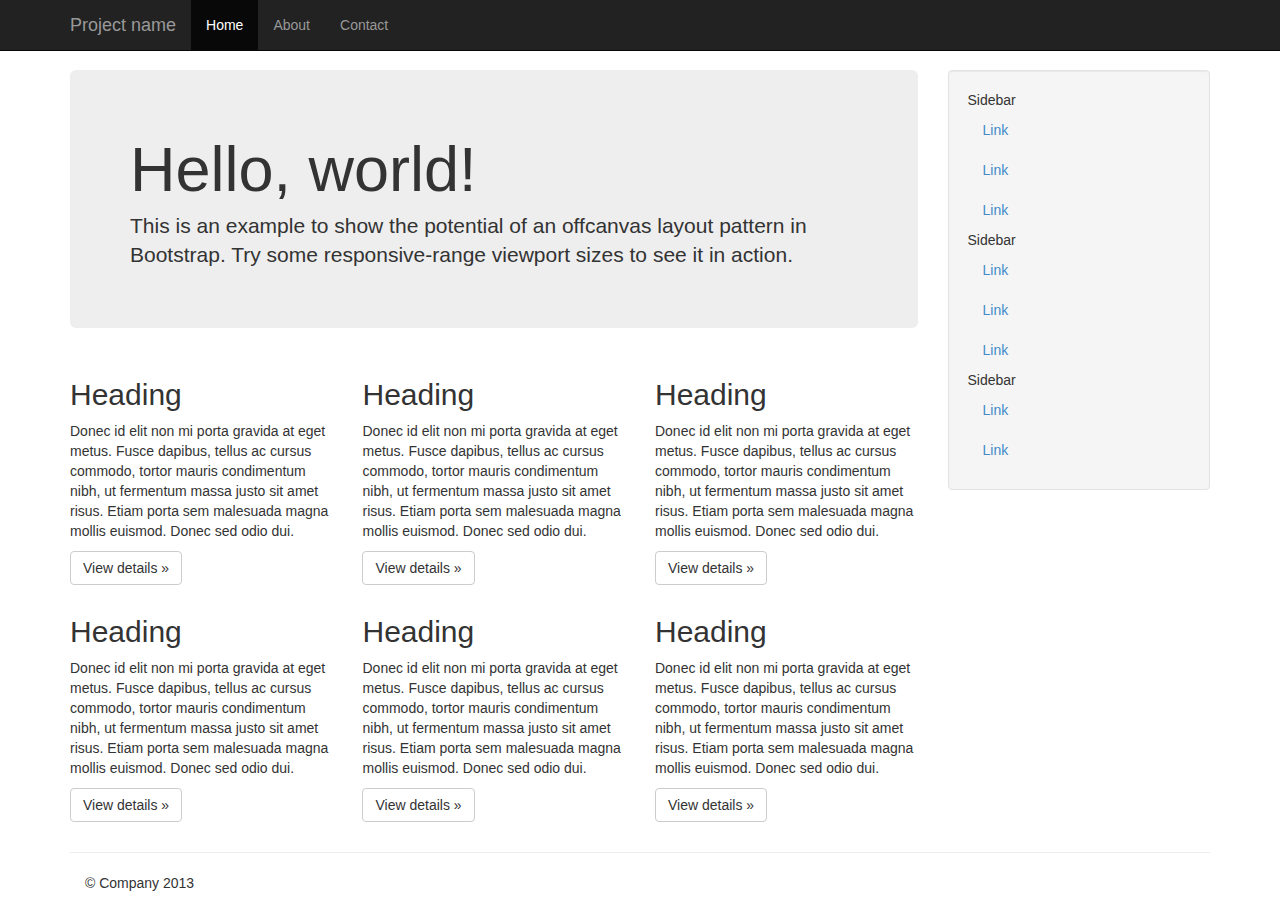
<file: src/vendor/bootstrap-3.0.0/examples/offcanvas/index.html>
<!DOCTYPE html>
<html lang="en">
  <head>
    <meta charset="utf-8">
    <meta name="viewport" content="width=device-width, initial-scale=1.0">
    <meta name="description" content="">
    <meta name="author" content="">
    <link rel="shortcut icon" href="../../assets/ico/favicon.png">

    <title>Off Canvas Template for Bootstrap</title>

    <!-- Bootstrap core CSS -->
    <link href="../../dist/css/bootstrap.min.css" rel="stylesheet">

    <!-- Custom styles for this template -->
    <link href="offcanvas.css" rel="stylesheet">

    <!-- HTML5 shim and Respond.js IE8 support of HTML5 elements and media queries -->
    <!--[if lt IE 9]>
      <script src="../../assets/js/html5shiv.js"></script>
      <script src="../../assets/js/respond.min.js"></script>
    <![endif]-->
  </head>

  <body>
    <div class="navbar navbar-fixed-top navbar-inverse" role="navigation">
      <div class="container">
        <div class="navbar-header">
          <button type="button" class="navbar-toggle" data-toggle="collapse" data-target=".navbar-collapse">
            <span class="icon-bar"></span>
            <span class="icon-bar"></span>
            <span class="icon-bar"></span>
          </button>
          <a class="navbar-brand" href="#">Project name</a>
        </div>
        <div class="collapse navbar-collapse">
          <ul class="nav navbar-nav">
            <li class="active"><a href="#">Home</a></li>
            <li><a href="#about">About</a></li>
            <li><a href="#contact">Contact</a></li>
          </ul>
        </div><!-- /.nav-collapse -->
      </div><!-- /.container -->
    </div><!-- /.navbar -->

    <div class="container">

      <div class="row row-offcanvas row-offcanvas-right">
        <div class="col-xs-12 col-sm-9">
          <p class="pull-right visible-xs">
            <button type="button" class="btn btn-primary btn-xs" data-toggle="offcanvas">Toggle nav</button>
          </p>
          <div class="jumbotron">
            <h1>Hello, world!</h1>
            <p>This is an example to show the potential of an offcanvas layout pattern in Bootstrap. Try some responsive-range viewport sizes to see it in action.</p>
          </div>
          <div class="row">
            <div class="col-6 col-sm-6 col-lg-4">
              <h2>Heading</h2>
              <p>Donec id elit non mi porta gravida at eget metus. Fusce dapibus, tellus ac cursus commodo, tortor mauris condimentum nibh, ut fermentum massa justo sit amet risus. Etiam porta sem malesuada magna mollis euismod. Donec sed odio dui. </p>
              <p><a class="btn btn-default" href="#">View details &raquo;</a></p>
            </div><!--/span-->
            <div class="col-6 col-sm-6 col-lg-4">
              <h2>Heading</h2>
              <p>Donec id elit non mi porta gravida at eget metus. Fusce dapibus, tellus ac cursus commodo, tortor mauris condimentum nibh, ut fermentum massa justo sit amet risus. Etiam porta sem malesuada magna mollis euismod. Donec sed odio dui. </p>
              <p><a class="btn btn-default" href="#">View details &raquo;</a></p>
            </div><!--/span-->
            <div class="col-6 col-sm-6 col-lg-4">
              <h2>Heading</h2>
              <p>Donec id elit non mi porta gravida at eget metus. Fusce dapibus, tellus ac cursus commodo, tortor mauris condimentum nibh, ut fermentum massa justo sit amet risus. Etiam porta sem malesuada magna mollis euismod. Donec sed odio dui. </p>
              <p><a class="btn btn-default" href="#">View details &raquo;</a></p>
            </div><!--/span-->
            <div class="col-6 col-sm-6 col-lg-4">
              <h2>Heading</h2>
              <p>Donec id elit non mi porta gravida at eget metus. Fusce dapibus, tellus ac cursus commodo, tortor mauris condimentum nibh, ut fermentum massa justo sit amet risus. Etiam porta sem malesuada magna mollis euismod. Donec sed odio dui. </p>
              <p><a class="btn btn-default" href="#">View details &raquo;</a></p>
            </div><!--/span-->
            <div class="col-6 col-sm-6 col-lg-4">
              <h2>Heading</h2>
              <p>Donec id elit non mi porta gravida at eget metus. Fusce dapibus, tellus ac cursus commodo, tortor mauris condimentum nibh, ut fermentum massa justo sit amet risus. Etiam porta sem malesuada magna mollis euismod. Donec sed odio dui. </p>
              <p><a class="btn btn-default" href="#">View details &raquo;</a></p>
            </div><!--/span-->
            <div class="col-6 col-sm-6 col-lg-4">
              <h2>Heading</h2>
              <p>Donec id elit non mi porta gravida at eget metus. Fusce dapibus, tellus ac cursus commodo, tortor mauris condimentum nibh, ut fermentum massa justo sit amet risus. Etiam porta sem malesuada magna mollis euismod. Donec sed odio dui. </p>
              <p><a class="btn btn-default" href="#">View details &raquo;</a></p>
            </div><!--/span-->
          </div><!--/row-->
        </div><!--/span-->

        <div class="col-xs-6 col-sm-3 sidebar-offcanvas" id="sidebar" role="navigation">
          <div class="well sidebar-nav">
            <ul class="nav">
              <li>Sidebar</li>
              <li class="active"><a href="#">Link</a></li>
              <li><a href="#">Link</a></li>
              <li><a href="#">Link</a></li>
              <li>Sidebar</li>
              <li><a href="#">Link</a></li>
              <li><a href="#">Link</a></li>
              <li><a href="#">Link</a></li>
              <li>Sidebar</li>
              <li><a href="#">Link</a></li>
              <li><a href="#">Link</a></li>
            </ul>
          </div><!--/.well -->
        </div><!--/span-->
      </div><!--/row-->

      <hr>

      <footer>
        <p>&copy; Company 2013</p>
      </footer>

    </div><!--/.container-->



    <!-- Bootstrap core JavaScript
    ================================================== -->
    <!-- Placed at the end of the document so the pages load faster -->
    <script src="../../assets/js/jquery.js"></script>
    <script src="../../dist/js/bootstrap.min.js"></script>
    <script src="offcanvas.js"></script>
  </body>
</html>
</file>
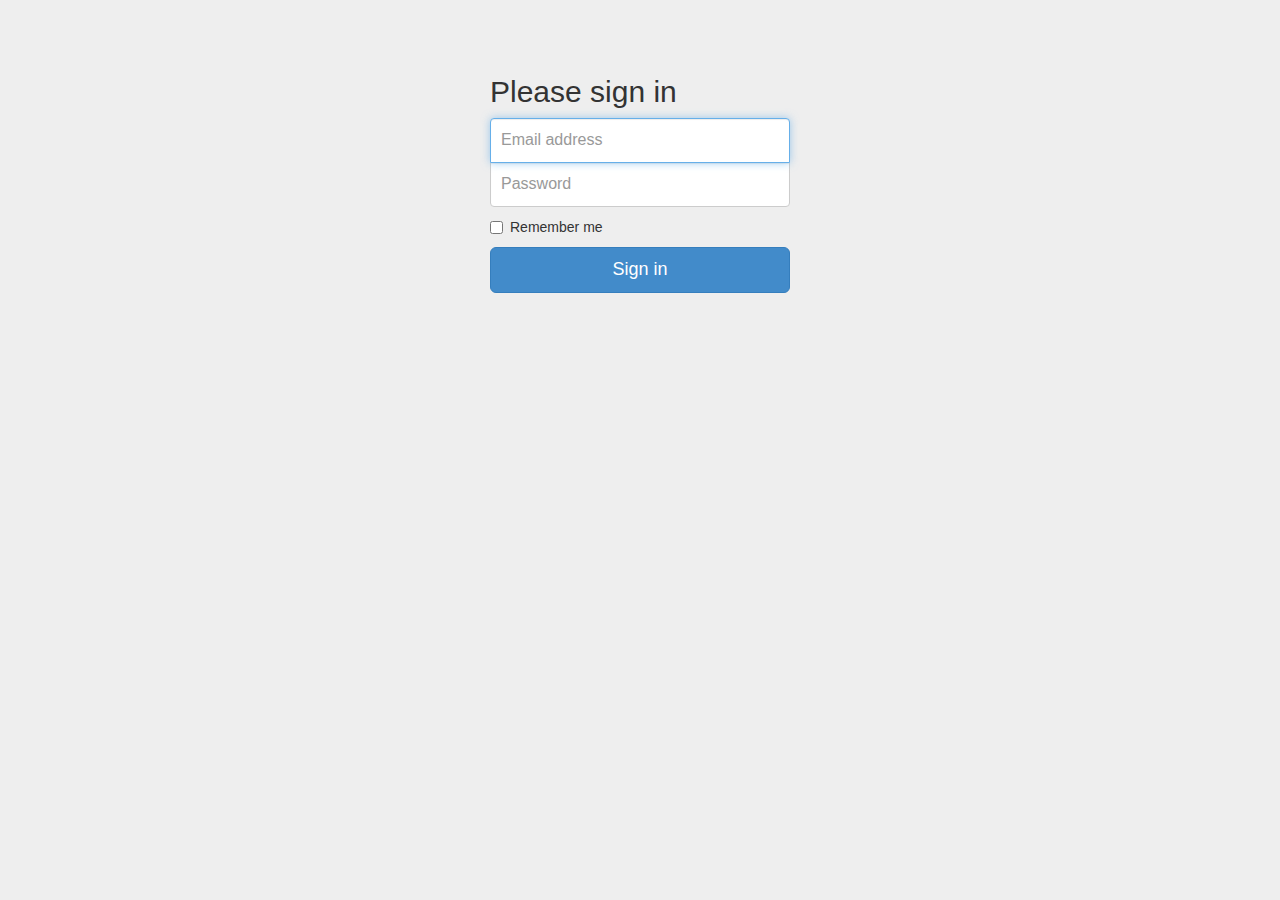
<file: src/vendor/bootstrap-3.0.0/examples/signin/index.html>
<!DOCTYPE html>
<html lang="en">
  <head>
    <meta charset="utf-8">
    <meta name="viewport" content="width=device-width, initial-scale=1.0">
    <meta name="description" content="">
    <meta name="author" content="">
    <link rel="shortcut icon" href="../../assets/ico/favicon.png">

    <title>Signin Template for Bootstrap</title>

    <!-- Bootstrap core CSS -->
    <link href="../../dist/css/bootstrap.css" rel="stylesheet">

    <!-- Custom styles for this template -->
    <link href="signin.css" rel="stylesheet">

    <!-- HTML5 shim and Respond.js IE8 support of HTML5 elements and media queries -->
    <!--[if lt IE 9]>
      <script src="../../assets/js/html5shiv.js"></script>
      <script src="../../assets/js/respond.min.js"></script>
    <![endif]-->
  </head>

  <body>

    <div class="container">

      <form class="form-signin">
        <h2 class="form-signin-heading">Please sign in</h2>
        <input type="text" class="form-control" placeholder="Email address" autofocus>
        <input type="password" class="form-control" placeholder="Password">
        <label class="checkbox">
          <input type="checkbox" value="remember-me"> Remember me
        </label>
        <button class="btn btn-lg btn-primary btn-block" type="submit">Sign in</button>
      </form>

    </div> <!-- /container -->


    <!-- Bootstrap core JavaScript
    ================================================== -->
    <!-- Placed at the end of the document so the pages load faster -->
  </body>
</html>
</file>
<file: src/vendor/bootstrap-3.0.0/examples/grid/grid.css>
.container {
  padding-left: 15px;
  padding-right: 15px;
}

h4 {
  margin-top: 25px;
}
.row {
  margin-bottom: 20px;
}
.row .row {
  margin-top: 10px;
  margin-bottom: 0;
}
[class*="col-"] {
  padding-top: 15px;
  padding-bottom: 15px;
  background-color: #eee;
  border: 1px solid #ddd;
  background-color: rgba(86,61,124,.15);
  border: 1px solid rgba(86,61,124,.2);
}

hr {
  margin-top: 40px;
  margin-bottom: 40px;
}
</file>
<file: src/vendor/bootstrap-3.0.0/examples/jumbotron-narrow/jumbotron-narrow.css>
/* Space out content a bit */
body {
  padding-top: 20px;
  padding-bottom: 20px;
}

/* Everything but the jumbotron gets side spacing for mobile first views */
.header,
.marketing,
.footer {
  padding-left: 15px;
  padding-right: 15px;
}

/* Custom page header */
.header {
  border-bottom: 1px solid #e5e5e5;
}
/* Make the masthead heading the same height as the navigation */
.header h3 {
  margin-top: 0;
  margin-bottom: 0;
  line-height: 40px;
  padding-bottom: 19px;
}

/* Custom page footer */
.footer {
  padding-top: 19px;
  color: #777;
  border-top: 1px solid #e5e5e5;
}

/* Customize container */
@media (min-width: 768px) {
  .container {
    max-width: 730px;
  }
}
.container-narrow > hr {
  margin: 30px 0;
}

/* Main marketing message and sign up button */
.jumbotron {
  text-align: center;
  border-bottom: 1px solid #e5e5e5;
}
.jumbotron .btn {
  font-size: 21px;
  padding: 14px 24px;
}

/* Supporting marketing content */
.marketing {
  margin: 40px 0;
}
.marketing p + h4 {
  margin-top: 28px;
}

/* Responsive: Portrait tablets and up */
@media screen and (min-width: 768px) {
  /* Remove the padding we set earlier */
  .header,
  .marketing,
  .footer {
    padding-left: 0;
    padding-right: 0;
  }
  /* Space out the masthead */
  .header {
    margin-bottom: 30px;
  }
  /* Remove the bottom border on the jumbotron for visual effect */
  .jumbotron {
    border-bottom: 0;
  }
}
</file>
<file: src/vendor/bootstrap-3.0.0/examples/jumbotron/jumbotron.css>
/* Move down content because we have a fixed navbar that is 50px tall */
body {
  padding-top: 50px;
  padding-bottom: 20px;
}
</file>
<file: src/vendor/bootstrap-3.0.0/examples/justified-nav/justified-nav.css>
body {
  padding-top: 20px;
}

.footer {
  border-top: 1px solid #eee;
  margin-top: 40px;
  padding-top: 40px;
  padding-bottom: 40px;
}

/* Main marketing message and sign up button */
.jumbotron {
  text-align: center;
  background-color: transparent;
}
.jumbotron .btn {
  font-size: 21px;
  padding: 14px 24px;
}

/* Customize the nav-justified links to be fill the entire space of the .navbar */

.nav-justified {
  background-color: #eee;
  border-radius: 5px;
  border: 1px solid #ccc;
}
.nav-justified > li > a {
  padding-top: 15px;
  padding-bottom: 15px;
  color: #777;
  font-weight: bold;
  text-align: center;
  border-bottom: 1px solid #d5d5d5;
  background-color: #e5e5e5; /* Old browsers */
  background-repeat: repeat-x; /* Repeat the gradient */
  background-image: -moz-linear-gradient(top, #f5f5f5 0%, #e5e5e5 100%); /* FF3.6+ */
  background-image: -webkit-gradient(linear, left top, left bottom, color-stop(0%,#f5f5f5), color-stop(100%,#e5e5e5)); /* Chrome,Safari4+ */
  background-image: -webkit-linear-gradient(top, #f5f5f5 0%,#e5e5e5 100%); /* Chrome 10+,Safari 5.1+ */
  background-image: -ms-linear-gradient(top, #f5f5f5 0%,#e5e5e5 100%); /* IE10+ */
  background-image: -o-linear-gradient(top, #f5f5f5 0%,#e5e5e5 100%); /* Opera 11.10+ */
  filter: progid:DXImageTransform.Microsoft.gradient( startColorstr='#f5f5f5', endColorstr='#e5e5e5',GradientType=0 ); /* IE6-9 */
  background-image: linear-gradient(top, #f5f5f5 0%,#e5e5e5 100%); /* W3C */
}
.nav-justified > .active > a,
.nav-justified > .active > a:hover,
.nav-justified > .active > a:focus {
  background-color: #ddd;
  background-image: none;
  box-shadow: inset 0 3px 7px rgba(0,0,0,.15);
}
.nav-justified > li:first-child > a {
  border-radius: 5px 5px 0 0;
}
.nav-justified > li:last-child > a {
  border-bottom: 0;
  border-radius: 0 0 5px 5px;
}

@media (min-width: 768px) {
  .nav-justified {
    max-height: 52px;
  }
  .nav-justified > li > a {
    border-left: 1px solid #fff;
    border-right: 1px solid #d5d5d5;
  }
  .nav-justified > li:first-child > a {
    border-left: 0;
    border-radius: 5px 0 0 5px;
  }
  .nav-justified > li:last-child > a {
    border-radius: 0 5px 5px 0;
    border-right: 0;
  }
}

/* Responsive: Portrait tablets and up */
@media screen and (min-width: 768px) {
  /* Remove the padding we set earlier */
  .masthead,
  .marketing,
  .footer {
    padding-left: 0;
    padding-right: 0;
  }
}
</file>
<file: src/vendor/bootstrap-3.0.0/examples/navbar-fixed-top/navbar-fixed-top.css>
body {
  min-height: 2000px;
  padding-top: 70px;
}
</file>
<file: src/vendor/bootstrap-3.0.0/examples/navbar-static-top/navbar-static-top.css>
body {
  min-height: 2000px;
}

.navbar-static-top {
  margin-bottom: 19px;
}
</file>
<file: src/vendor/bootstrap-3.0.0/examples/navbar/navbar.css>
body {
padding: 30px;
}

.navbar {
margin-bottom: 30px;
}
</file>
<file: src/vendor/bootstrap-3.0.0/examples/non-responsive/non-responsive.css>
/* Template-specific stuff
 *
 * Customizations just for the template—these are not necessary for anything
 * with disabling the responsiveness.
 */

/* Account for fixed navbar */
body {
  padding-top: 70px;
  padding-bottom: 30px;
}

/* Finesse the page header spacing */
.page-header {
  margin-bottom: 30px;
}
.page-header .lead {
  margin-bottom: 10px;
}


/* Non-responsive overrides
 *
 * Utilitze the following CSS to disable the responsive-ness of the container,
 * grid system, and navbar.
 */

/* Reset the container */
.container {
  max-width: none !important;
  width: 970px;
}

/* Demonstrate the grids */
.col-xs-4 {
  padding-top: 15px;
  padding-bottom: 15px;
  background-color: #eee;
  border: 1px solid #ddd;
  background-color: rgba(86,61,124,.15);
  border: 1px solid rgba(86,61,124,.2);
}

.container .navbar-header,
.container .navbar-collapse {
  margin-right: 0;
  margin-left: 0;
}

/* Always float the navbar header */
.navbar-header {
  float: left;
}

/* Undo the collapsing navbar */
.navbar-collapse {
  display: block !important;
  height: auto !important;
  padding-bottom: 0;
  overflow: visible !important;
}

.navbar-toggle {
  display: none;
}

.navbar-brand {
  margin-left: -15px;
}

/* Always apply the floated nav */
.navbar-nav {
  float: left;
  margin: 0;
}
.navbar-nav > li {
  float: left;
}
.navbar-nav > li > a {
  padding: 15px;
}

/* Redeclare since we override the float above */
.navbar-nav.navbar-right {
  float: right;
}

/* Undo custom dropdowns */
.navbar .open .dropdown-menu {
  position: absolute;
  float: left;
  background-color: #fff;
  border: 1px solid #cccccc;
  border: 1px solid rgba(0, 0, 0, 0.15);
  border-width: 0 1px 1px;
  border-radius: 0 0 4px 4px;
  -webkit-box-shadow: 0 6px 12px rgba(0, 0, 0, 0.175);
          box-shadow: 0 6px 12px rgba(0, 0, 0, 0.175);
}
.navbar .open .dropdown-menu > li > a {
  color: #333;
}
.navbar .open .dropdown-menu > li > a:hover,
.navbar .open .dropdown-menu > li > a:focus,
.navbar .open .dropdown-menu > .active > a,
.navbar .open .dropdown-menu > .active > a:hover,
.navbar .open .dropdown-menu > .active > a:focus {
  color: #fff !important;
  background-color: #428bca !important;
}
.navbar .open .dropdown-menu > .disabled > a,
.navbar .open .dropdown-menu > .disabled > a:hover,
.navbar .open .dropdown-menu > .disabled > a:focus {
  color: #999 !important;
  background-color: transparent !important;
}
</file>
<file: src/vendor/bootstrap-3.0.0/examples/offcanvas/offcanvas.css>
/*
 * Style twaks
 * --------------------------------------------------
 */
body {
  padding-top: 70px;
}
footer {
  padding-left: 15px;
  padding-right: 15px;
}

/*
 * Off Canvas
 * --------------------------------------------------
 */
@media screen and (max-width: 768px) {
  .row-offcanvas {
    position: relative;
    -webkit-transition: all 0.25s ease-out;
    -moz-transition: all 0.25s ease-out;
    transition: all 0.25s ease-out;
  }

  .row-offcanvas-right
  .sidebar-offcanvas {
    right: -50%; /* 6 columns */
  }

  .row-offcanvas-left
  .sidebar-offcanvas {
    left: -50%; /* 6 columns */
  }

  .row-offcanvas-right.active {
    right: 50%; /* 6 columns */
  }

  .row-offcanvas-left.active {
    left: 50%; /* 6 columns */
  }

  .sidebar-offcanvas {
    position: absolute;
    top: 0;
    width: 50%; /* 6 columns */
  }
}
</file>
<file: src/vendor/bootstrap-3.0.0/examples/signin/signin.css>
body {
  padding-top: 40px;
  padding-bottom: 40px;
  background-color: #eee;
}

.form-signin {
  max-width: 330px;
  padding: 15px;
  margin: 0 auto;
}
.form-signin .form-signin-heading,
.form-signin .checkbox {
  margin-bottom: 10px;
}
.form-signin .checkbox {
  font-weight: normal;
}
.form-signin .form-control {
  position: relative;
  font-size: 16px;
  height: auto;
  padding: 10px;
  -webkit-box-sizing: border-box;
     -moz-box-sizing: border-box;
          box-sizing: border-box;
}
.form-signin .form-control:focus {
  z-index: 2;
}
.form-signin input[type="text"] {
  margin-bottom: -1px;
  border-bottom-left-radius: 0;
  border-bottom-right-radius: 0;
}
.form-signin input[type="password"] {
  margin-bottom: 10px;
  border-top-left-radius: 0;
  border-top-right-radius: 0;
}
</file>
